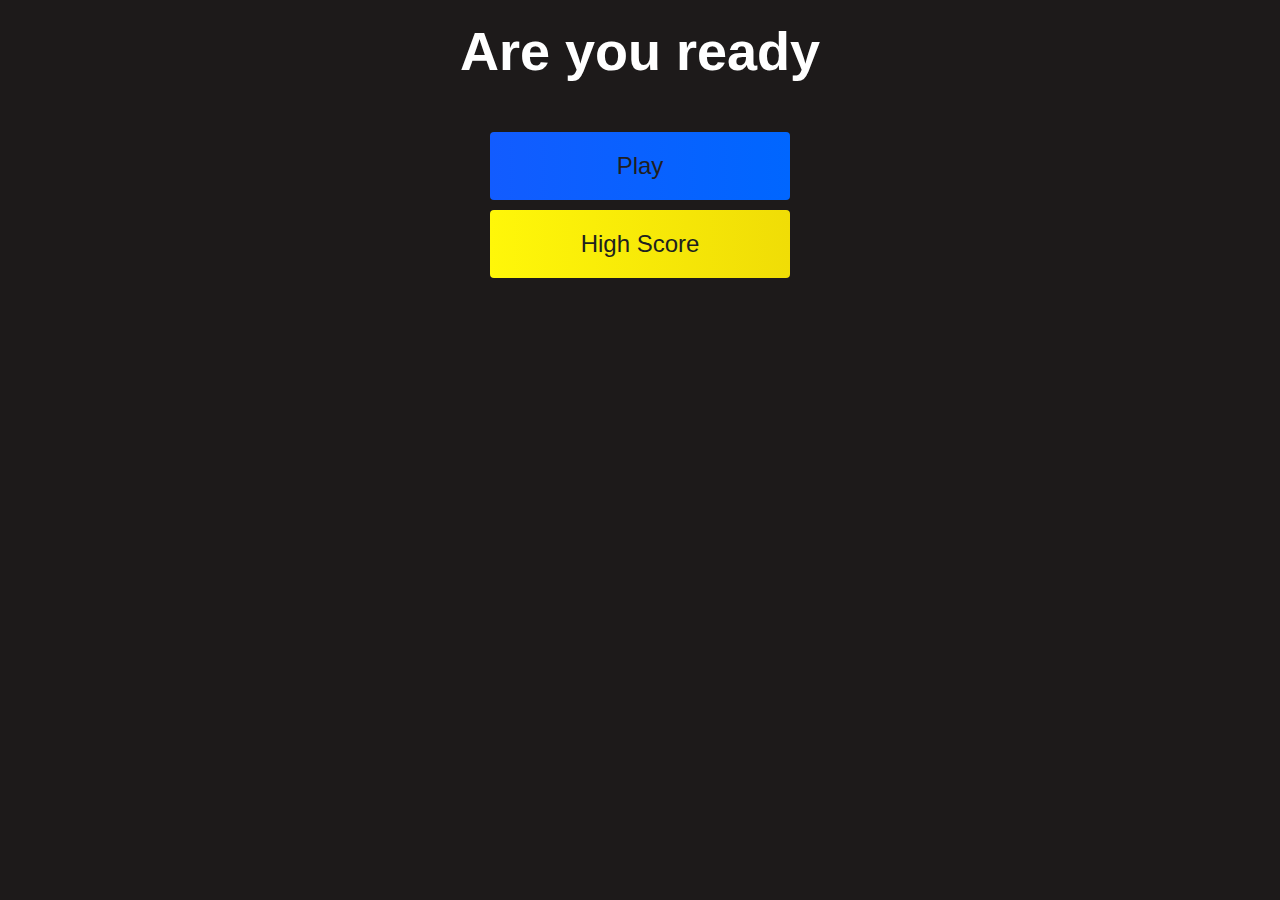
<file: index.html>
<!DOCTYPE html>
<html lang="en">

<head>
    <meta charset="UTF-8">
    <meta name="viewport" content="width=device-width, initial-scale=1.0">
    <link rel="stylesheet" href="css/style.css">
    <title>Home page</title>
</head>

<body>
    <div class="container">
        <div id="home" class="flex-column flex-center">
            <h1>Are you ready</h1>
            <a href="game.html" class="btn">Play</a>
            <a href="highScores.html" class="btn" id="highscore-btn">High Score</a>
        </div>
    </div>
</body>

</html>
</file>
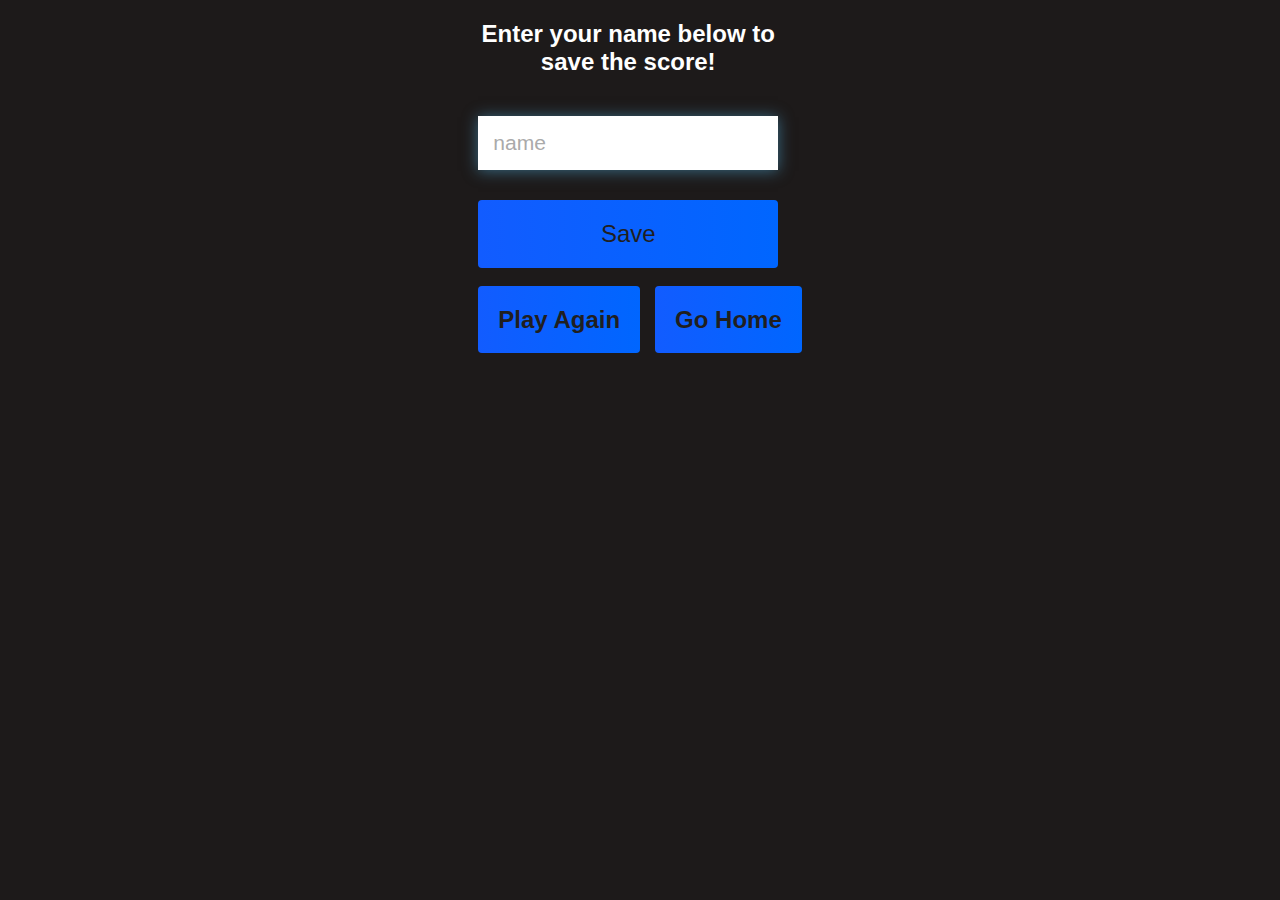
<file: end.html>
<!DOCTYPE html>
<html lang="en">

<head>
    <meta charset="UTF-8">
    <meta name="viewport" content="width=device-width, initial-scale=1.0">
    <link rel="stylesheet" href="css/style.css">
    <title></title>
</head>

<body>
    <div class="container">
        <div id="end" class="flex-center flex-column">
            <h1 id="finalScore">
                <form class="end-form-container">
                    <h2 id="end-text">Enter your name below to save the score!</h2>
                    <input type="text" name="name" id="username" placeholder="name">
                    <button class="btn" id="saveScoreBtn" type="submit" onclick="saveHighScore(event)" disabled>Save</button>
                </form>
                <a href="./game.html" class="btn">Play Again</a>
                <a href="./index.html" class="btn">Go Home</a>
            </h1>
        </div>
    </div>
</body>

</html>
</file>
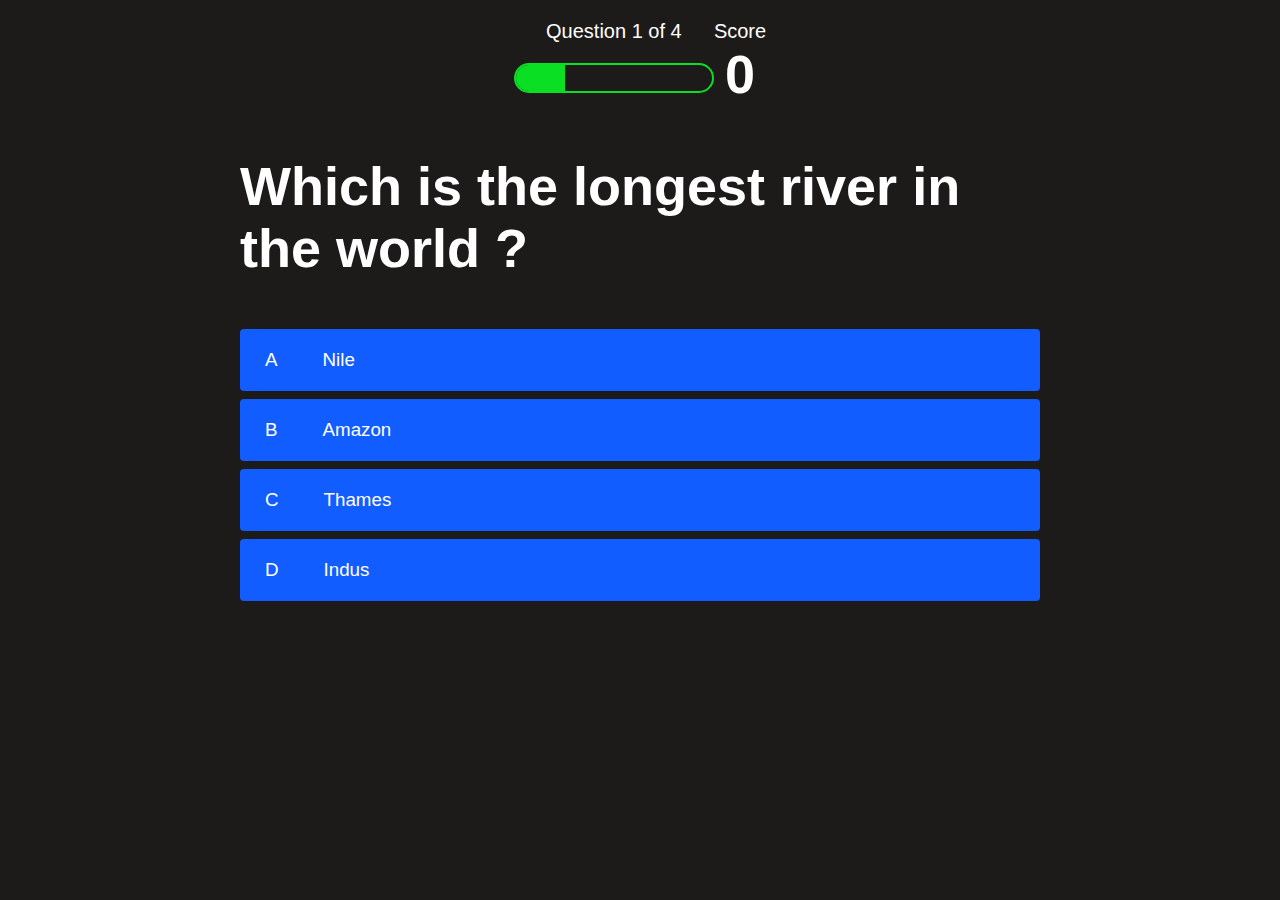
<file: game.html>
<!DOCTYPE html>
<html lang="en">

<head>
    <meta charset="UTF-8">
    <meta name="viewport" content="width=device-width, initial-scale=1.0">
    <link rel="stylesheet" href="css/style.css">
    <link rel="stylesheet" href="css/game.css">
    <title>Quick Quiz page</title>
</head>

<body>
    <div class="container">
        <div id="game" class="flex-center flex-column">
            <div id="hud">

                <div class="hud-item">
                    <p id="progressText" class="hud-prefix">
                        Question
                    </p>
                    <div id="progressBar">
                        <div id="progressBarFull"></div>
                    </div>
                </div>

                <div class="hud-item">
                    <p class="hud-prefix">
                        Score
                    </p>
                    <h1 class="hud-main-text" id="score">
                        0
                    </h1>

                </div>
            </div>

            <h1 id="question">What is the answer to the question</h1>
            <div class="choice-container">
                <p class="choice-prefix">A</p>
                <p class="choice-text" data-number="1">Choice</p>
            </div>

            <div class="choice-container">
                <p class="choice-prefix">B</p>
                <p class="choice-text" data-number="2">Choice 2</p>
            </div>

            <div class="choice-container">
                <p class="choice-prefix">C</p>
                <p class="choice-text" data-number="3">Choice 3</p>
            </div>

            <div class="choice-container">
                <p class="choice-prefix">D</p>
                <p class="choice-text" data-number="4">Choice 4</p>
            </div>
        </div>
    </div>
    <script src="js/script.js"></script>
</body>

</html>
</file>
<file: css/style.css>
:root {
    background-color: rgb(29, 26, 26);
}

* {
    box-sizing: border-box;
    margin: 0;
    padding: 0;
    font-size: 62.5%;
    font-family: 'Gill Sans', 'Gill Sans MT', Calibri, 'Trebuchet MS', sans-serif;
}

h1 {
    font-size: 5.4rem;
    color: #fff;
    margin-bottom: 5rem;
}

h2 {
    font-size: 4.2rem;
    margin-bottom: 4rem;
}

.container {
    width: 100%;
    height: 100%;
    display: flex;
    justify-content: center;
    max-width: 80rem;
    margin: 0 auto;
    padding: 2rem;
}

.flex-column {
    display: flex;
    flex-direction: column;
}

.flex-center {
    justify-content: center;
    align-items: center;
}

.justify-center {
    justify-content: center;
}

.text-center {
    text-align: center;
}

.hidden {
    display: none;
}

.btn {
    font-size: 2.4rem;
    padding: 2rem;
    width: 30rem;
    text-align: center;
    margin-bottom: 1rem;
    text-decoration: none;
    color: rgb(32, 31, 31);
    background: linear-gradient(90deg, rgb(18, 92, 255) 0%, rgb(0, 102, 255) 100%);
    border-radius: 4px;
}

.btn:hover {
    cursor: pointer;
    box-shadow: 0 0.4rem 1.4rem 0 rgba(8, 144, 244, 0.6);
    transition: transform 150ms;
    transform: scale(1.03);
}

.btn[disabledd]:hover {
    cursor: not-allowed;
    box-shadow: none;
    transform: none;
}

#highscore-btn {
    background: linear-gradient(90deg, rgb(255, 247, 9) 0%, rgb(240, 221, 6) 100%);
}

#highscore-btn:hover {
    box-shadow: 0 0.4rem 1.4rem 0 rgba(255, 255, 0, 0.5);
}


/* End Page CSS */

.end-form-container {
    width: 100%;
    display: flex;
    flex-direction: column;
    align-items: center;
    max-width: 30rem;
}

input {
    margin-bottom: 1rem;
    width: 20rem;
    padding: 1.5rem;
    border: none;
    box-shadow: 0 0.1rem 1.4rem rgba(86, 185, 235, 0.5);
}

input::placeholder {
    color: #aaa;
}

#username {
    margin-bottom: 3rem;
    width: 100%;
    outline: none;
}

#end-text {
    font-size: 2.4rem;
    color: #fff;
    text-align: center;
}

#saveScoreBtn {
    border: none;
}
</file>
<file: css/game.css>
body {
    color: #fff;
}

.choice-container {
    display: flex;
    margin-bottom: 0.8rem;
    width: 100%;
    border-radius: 4px;
    background: rgb(18, 93, 255);
    font-size: 3rem;
    min-width: 80rem;
}

.choice-container:hover {
    cursor: pointer;
    box-shadow: 0 0.4rem 1.4rem 0 rgba(6, 103, 247, 0.5);
    transform: transform 100ms;
    transform: scale(1.02);
}

.choice-prefix {
    padding: 2rem 2.5rem;
    color: white;
}

.choice-text {
    padding: 2rem;
    width: 100%;
}

.correct {
    background: linear-gradient(32deg, rgba(11, 233, 36) 0%, rgba(41, 232, 111) 100%);
}

.incorrect {
    background: linear-gradient(32deg, rgb(231, 13, 13) 0%, rgb(172, 14, 14) 100%);
}


/* heads up display */

#hud {
    display: flex;
    justify-content: space-around;
}

.hud-prefix {
    text-align: center;
    font-size: 2rem;
}

.hud-main-text {
    text-align: center;
}

#progressBar {
    width: 20rem;
    height: 3rem;
    border: 0.2rem solid rgb(11, 223, 36);
    margin-top: 2rem;
    border-radius: 50px;
    overflow: hidden;
}

#progressBarFull {
    height: 100%;
    background: rgb(11, 223, 36);
    width: 0%;
}

@media screen and (max-width:786px) {
    .choice-container {
        min-width: 40rem;
    }
}
</file>
